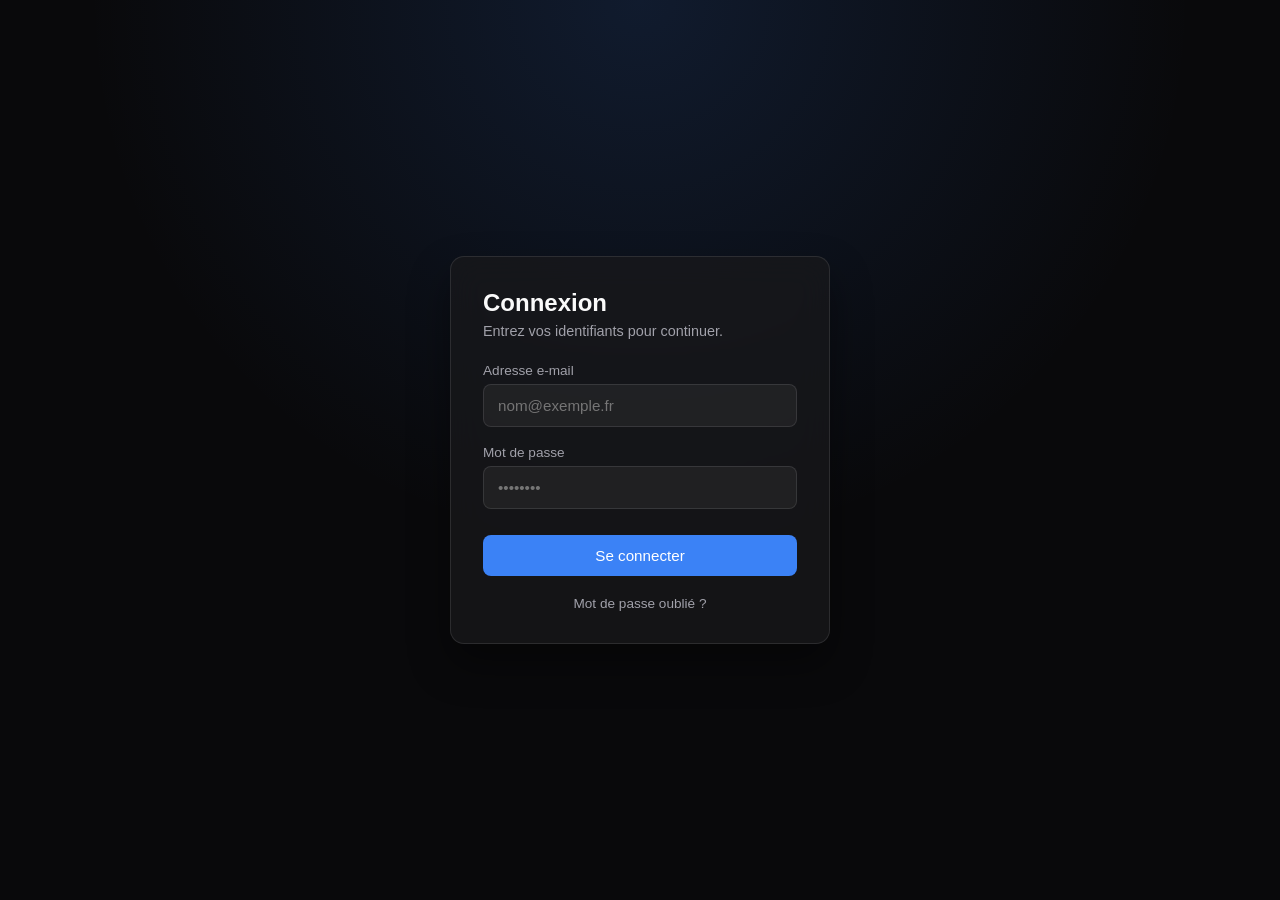
<file: connexion/Connexion.html>
<!DOCTYPE html>
<html lang="fr">
<head>
  <meta charset="UTF-8">
  <meta name="viewport" content="width=device-width, initial-scale=1.0">
  <title>Connexion</title>
  <style>
    /* --- PERSONNALISATION RAPIDE --- */
    :root {
      --bg-color: #09090b;
      --card-bg: rgba(24, 24, 27, 0.75);
      --border-color: rgba(255, 255, 255, 0.1);
      --text-main: #fafafa;
      --text-muted: #a1a1aa;
      --accent: #3b82f6;
      --accent-hover: #2563eb;
      --radius: 14px;
    }

    * {
      box-sizing: border-box;
      margin: 0;
      padding: 0;
      font-family: -apple-system, BlinkMacSystemFont, "Segoe UI", Roboto, sans-serif;
    }

    body {
      min-height: 100vh;
      display: flex;
      align-items: center;
      justify-content: center;
      background-color: var(--bg-color);
      background-image: radial-gradient(circle at 50% 0%, rgba(59, 130, 246, 0.15), transparent 50%);
      color: var(--text-main);
      padding: 20px;
    }

    .login-card {
      width: 100%;
      max-width: 380px;
      background: var(--card-bg);
      backdrop-filter: blur(16px);
      -webkit-backdrop-filter: blur(16px);
      border: 1px solid var(--border-color);
      border-radius: var(--radius);
      padding: 32px;
      box-shadow: 0 20px 40px rgba(0, 0, 0, 0.4);
    }

    h1 {
      font-size: 1.5rem;
      font-weight: 600;
      margin-bottom: 6px;
    }

    p.subtitle {
      font-size: 0.9rem;
      color: var(--text-muted);
      margin-bottom: 24px;
    }

    .form-group {
      margin-bottom: 18px;
    }

    label {
      display: block;
      font-size: 0.85rem;
      color: var(--text-muted);
      margin-bottom: 6px;
    }

    input {
      width: 100%;
      padding: 12px 14px;
      background: rgba(255, 255, 255, 0.05);
      border: 1px solid var(--border-color);
      border-radius: 8px;
      color: var(--text-main);
      font-size: 0.95rem;
      outline: none;
      transition: border-color 0.2s, box-shadow 0.2s;
    }

    input:focus {
      border-color: var(--accent);
      box-shadow: 0 0 0 3px rgba(59, 130, 246, 0.2);
    }

    button {
      width: 100%;
      padding: 12px;
      margin-top: 8px;
      background: var(--accent);
      color: #fff;
      border: none;
      border-radius: 8px;
      font-size: 0.95rem;
      font-weight: 500;
      cursor: pointer;
      transition: background 0.2s, transform 0.1s;
    }

    button:hover {
      background: var(--accent-hover);
    }

    button:active {
      transform: scale(0.98);
    }

    .links {
      margin-top: 20px;
      text-align: center;
      font-size: 0.85rem;
    }

    .links a {
      color: var(--text-muted);
      text-decoration: none;
      transition: color 0.2s;
    }

    .links a:hover {
      color: var(--text-main);
    }
  </style>
</head>
<body>

  <div class="login-card">
    <h1>Connexion</h1>
    <p class="subtitle">Entrez vos identifiants pour continuer.</p>

    <form action="#" method="POST">
      <div class="form-group">
        <label for="email">Adresse e-mail</label>
        <input type="email" id="email" name="email" placeholder="nom@exemple.fr" required>
      </div>

      <div class="form-group">
        <label for="password">Mot de passe</label>
        <input type="password" id="password" name="password" placeholder="••••••••" required>
      </div>

      <button type="submit">Se connecter</button>
    </form>

    <div class="links">
      <a href="#">Mot de passe oublié ?</a>
    </div>
  </div>

</body>
</html>
</file>
